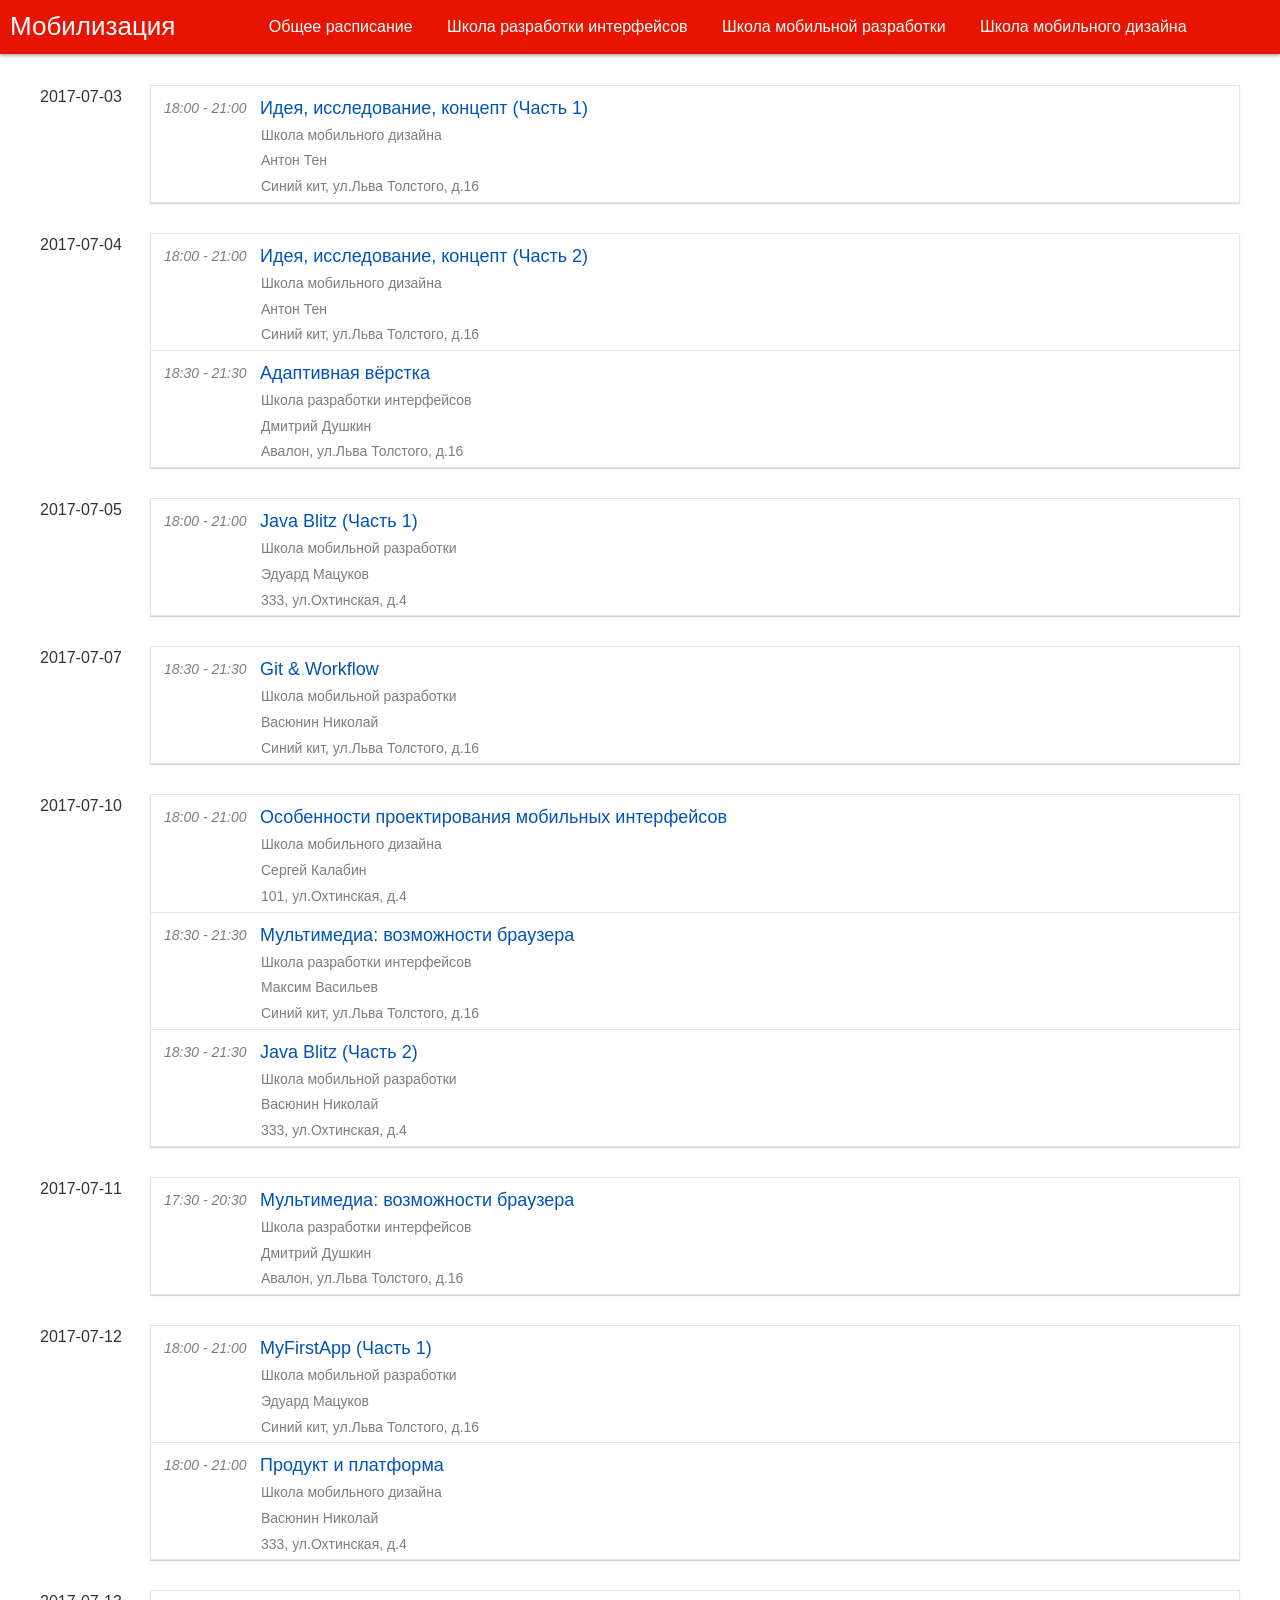
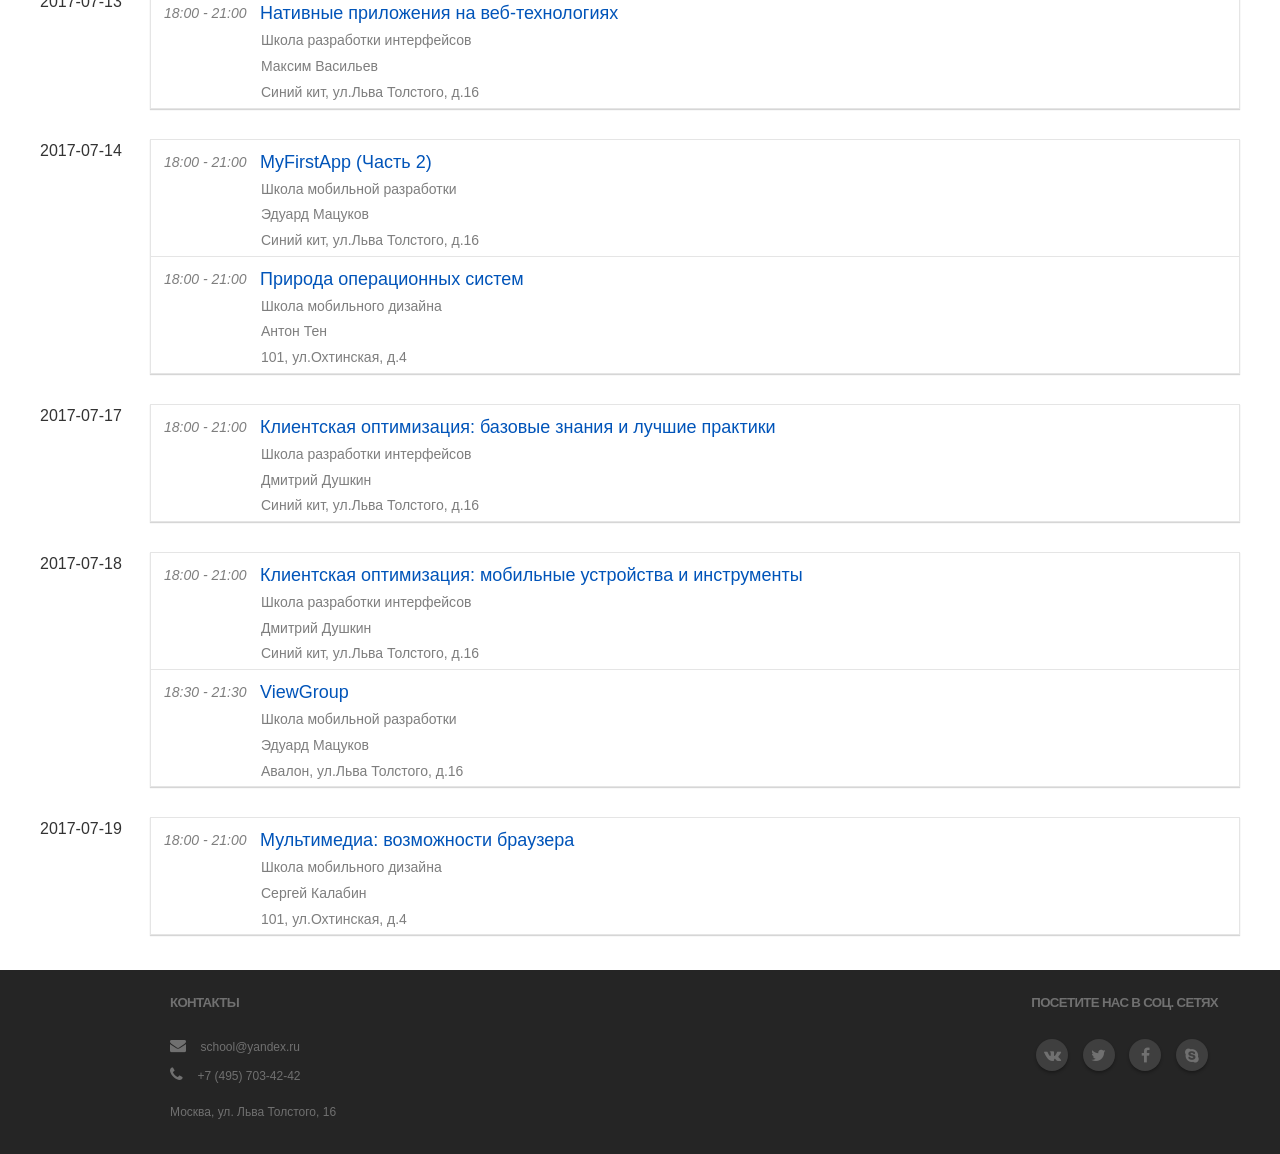
<file: index.html>
<!doctype html>
<html lang="ru">
<head>
    <title>Расписание занятий | Мобилизация 2017</title>
    <meta charset="utf-8">
    <meta name="viewport" content="width=device-width,initial-scale=1"/>
    <link rel="stylesheet" href="css/font-awesome.min.css">
    <link rel="stylesheet" href="css/Style.css?4125136">
</head>
<body>

<!--header-->

<header class="main-header">
    <div class="header-top">
        <a class="logo" href="#">Мобилизация</a>
        <nav class="main-nav">
            <ul class="main-menu">
                <li><div class="refresh">Общее расписание</div></li>
                <li><div class="filter">Школа разработки интерфейсов</div></li>
                <li><div class="filter">Школа мобильной разработки</div></li>
                <li><div class="filter">Школа мобильного дизайна</div></li>
            </ul>
        </nav>
    </div>
</header>

<!--Общее расписание-->

<div class="container page" id="page-timetable">
   <!-- <div class="group-block">
        <div class="lesson-date">
            10 апр., пн
        </div>
        <div class="day-block ended">
            <div class="lesson-block">
                <span class="lesson-time">18:00-21:00</span>
                <div class="lesson-info">
                    <a href="#video001" class="video001 lesson-subject">Лекция 1. Адаптивная вёрстка</a>
                    <p class="lesson-school">Школа разработки интерфейсов; <span class="lesson-teacher-dushkin">Дмитрий Душкин</span>
                    </p>
                    <a href="#video001" class="video001 btn">Смотреть</a>
                </div>
            </div>
        </div>
    </div>
    <div class="group-block">
        <div class="lesson-date">
            11 апр., вт
        </div>
        <div class="day-block ended">
            <div class="lesson-block">
                <span class="lesson-time">18:00-21:00</span>
                <div class="lesson-info">
                    <a href="#video002" class="video002 lesson-subject">Лекция 2. Работа с сенсорным пользовательским
                        вводом</a>
                    <p class="lesson-school">Школа разработки интерфейсов; <span class="lesson-teacher-dushkin">Дмитрий Душкин</span>
                    </p>
                    <a href="#video002" class="video002 btn">Смотреть</a>
                </div>
            </div>
            <div class="lesson-block">
                <span class="lesson-time">18:00-21:00</span>
                <div class="lesson-info">
                    <a href="#video003" class="video003 lesson-subject">Лекция 1. Java Blitz (Часть 1)</a>
                    <p class="lesson-school">Школа мобильной разработки; <span class="lesson-teacher-macukov">Эдуард Мацуков</span>
                    </p>
                    <a href="#video003" class="video003 btn">Смотреть</a>
                </div>
            </div>
        </div>
    </div>
    <div class="group-block">
        <div class="lesson-date">
            14 апр., пт
        </div>
        <div class="day-block">
            <div class="lesson-block">
                <span class="lesson-time">18:00-21:00</span>
                <div class="lesson-info">
                    <a href="#" class="lesson-subject">Лекция 1. Идея, исследование, концепт (Часть 1)</a>
                    <p class="lesson-school">Школа мобильного дизайна</p>
                    <span class="lesson-teacher-ten">Антон Тен</span>
                    <p class="lesson-place">ул. Льва Толстого, д. 14, ауд. 42</p>
                </div>
            </div>
        </div>
    </div>
    <div class="group-block">
        <div class="lesson-date">
            17 апр., пн
        </div>
        <div class="day-block">
            <div class="lesson-block">
                <span class="lesson-time">18:00-21:00</span>
                <div class="lesson-info">
                    <a href="#" class="lesson-subject">Лекция 2.Git & Workflow</a>
                    <p class="lesson-school">Школа мобильной разработки</p>
                    <span class="lesson-teacher-skladnov">Дмитрий Складнов</span>
                    <p class="lesson-place">ул. Льва Толстого, д. 16, ауд. 214</p>
                </div>
            </div>
        </div>
    </div>
    <div class="group-block">
        <div class="lesson-date">
            18 апр., вт
        </div>
        <div class="day-block">
            <div class="lesson-block">
                <span class="lesson-time">18:00-21:00</span>
                <div class="lesson-info">
                    <a href="#" class="lesson-subject">Лекция 3. Мультимедиа: возможности браузера</a>
                    <p class="lesson-school">Школа мобильной разработки, Школа разработки интерфейсов</p>
                    <span class="lesson-teacher-vasilev">Максим Васильев</span>
                    <p class="lesson-place">ул. Льва Толстого, д. 16, ауд. 242</p>
                </div>
            </div>
        </div>
    </div>
    <div class="group-block">
        <div class="lesson-date">
            20 апр., чт
        </div>
        <div class="day-block">
            <div class="lesson-block">
                <span class="lesson-time">18:00-21:00</span>
                <div class="lesson-info">
                    <a href="#" class="lesson-subject">Лекция 2. Идея, исследование, концепт (Часть 2)</a>
                    <p class="lesson-school">Школа мобильного дизайна</p>
                    <span class="lesson-teacher-ten">Антон Тен</span><br>
                    <p class="lesson-place">ул. Льва Толстого, д. 14, ауд. 29</p>
                </div>
            </div>
            <div class="lesson-block">
                <span class="lesson-time">18:00-21:00</span>
                <div class="lesson-info">
                    <a href="#" class="lesson-subject">Лекция 4. Java Blitz (Часть 2)</a>
                    <p class="lesson-school">Школа мобильной разработки</p>
                    <span class="lesson-teacher-skladnov">Дмитрий Складнов</span>
                    <p class="lesson-place">ул. Льва Толстого, д. 16, ауд. 242</p>
                </div>
            </div>
            <div class="lesson-block">
                <span class="lesson-time">18:00-21:00</span>
                <div class="lesson-info">
                    <a href="#" class="lesson-subject">Лекция 4. Особенности проектирования мобильных интерфейсов</a>
                    <p class="lesson-school">Школа разработки интерфейсов</p>
                    <span class="lesson-teacher-vasilev">Максим Васильев</span>
                    <p class="lesson-place">ул. Льва Толстого, д. 16, ауд. 212</p>
                </div>
            </div>
        </div>
    </div>
    <div class="group-block">
        <div class="lesson-date">
            21 апр., пт
        </div>
        <div class="day-block">
            <div class="lesson-block">
                <span class="lesson-time">18:00-21:00</span>
                <div class="lesson-info">
                    <a href="#" class="lesson-subject">Лекция 3. Особенности проектирования мобильных интерфейсов</a>
                    <p class="lesson-school">Школа мобильного дизайна</p>
                    <span class="lesson-teacher-kalabin">Сергей Калабин</span>
                    <p class="lesson-place">ул. Льва Толстого, д. 14, ауд. 29</p>
                </div>
            </div>
        </div>
    </div>
    <div class="group-block">
        <div class="lesson-date">
            24 апр., пн
        </div>
        <div class="day-block">
            <div class="lesson-block">
                <span class="lesson-time">18:00-21:00</span>
                <div class="lesson-info">
                    <a href="#" class="lesson-subject">Лекция 5. Нативные приложения на веб-технологиях</a>
                    <p class="lesson-school">Школа разработки интерфейсов</p>
                    <span class="lesson-teacher-vasilev">Максим Васильев</span>
                    <p class="lesson-place">ул. Льва Толстого, д. 16, ауд. 212</p>
                </div>
            </div>
            <div class="lesson-block">
                <span class="lesson-time">18:00-21:00</span>
                <div class="lesson-info">
                    <a href="#" class="lesson-subject">Лекция 5. MyFirstApp (Часть 2)</a>
                    <p class="lesson-school">Школа мобильной разработки</p>
                    <span class="lesson-teacher-skladnov">Дмитрий Складнов</span>
                    <p class="lesson-place">ул. Льва Толстого, д. 16, ауд. 42</p>
                </div>
            </div>
            <div class="lesson-block">
                <span class="lesson-time">18:00-21:00</span>
                <div class="lesson-info">
                    <a href="#" class="lesson-subject">Лекция 4. Продукт и платформа</a>
                    <p class="lesson-school">Школа мобильного дизайна</p>
                    <span class="lesson-teacher-kalabin">Сергей Калабин</span>
                    <p class="lesson-place">ул. Льва Толстого, д. 14, ауд. 333</p>
                </div>
            </div>
        </div>
    </div>
    <div class="group-block">
        <div class="lesson-date">
            25 апр., вт
        </div>
        <div class="day-block">
            <div class="lesson-block">
                <span class="lesson-time">18:00-21:00</span>
                <div class="lesson-info">
                    <a href="#" class="lesson-subject">Лекция 5. Природа операционных систем</a>
                    <p class="lesson-school">Школа мобильного дизайна</p>
                    <span class="lesson-teacher-kalabin">Сергей Калабин</span>
                    <p class="lesson-place">ул. Льва Толстого, д. 16, ауд. 212</p>
                </div>
            </div>
            <div class="lesson-block">
                <span class="lesson-time">18:00-21:00</span>
                <div class="lesson-info">
                    <a href="#" class="lesson-subject">Лекция 6. Инфраструктура веб-проектов</a>
                    <p class="lesson-school">Школа мобильной разработки, Школа разработки интерфейсов</p>
                    <span class="lesson-teacher-skladnov">Дмитрий Складнов</span>
                    <p class="lesson-place">ул. Льва Толстого, д. 14, ауд. 404</p>
                </div>
            </div>
        </div>
    </div>
    <div class="group-block">
        <div class="lesson-date">
            26 апр., ср
        </div>
        <div class="day-block">
            <div class="lesson-block">
                <span class="lesson-time">18:00-21:00</span>
                <div class="lesson-info">
                    <a href="#" class="lesson-subject">Лекция 7. Инструменты разработки мобильного
                        фронтенда</a>
                    <p class="lesson-school">Школа разработки интерфейсов</p>
                    <span class="lesson-teacher-dushkin">Дмитрий Душкин</span>
                    <p class="lesson-place">ул. Льва Толстого, д. 16, ауд. 42</p>

                </div>
            </div>
        </div>
    </div>
    <div class="group-block">
        <div class="lesson-date">
            27 апр., чт
        </div>
        <div class="day-block">
            <div class="lesson-block">
                <span class="lesson-time">18:00-21:00</span>
                <div class="lesson-info">
                    <a href="#" class="lesson-subject">Лекция 7. Background</a>
                    <p class="lesson-school">Школа мобильной разработки</p>
                    <span class="lesson-teacher-macukov">Эдуард Мацуков</span>
                    <p class="lesson-place">ул. Льва Толстого, д. 14, ауд. 416</p>
                </div>
            </div>
        </div>
    </div>
    <div class="group-block">
        <div class="lesson-date">
            28 апр., пт
        </div>
        <div class="day-block">
            <div class="lesson-block">
                <span class="lesson-time">18:00-21:00</span>
                <div class="lesson-info">
                    <a href="#" class="lesson-subject">Лекция 6. Исследование интерфейсов</a>
                    <p class="lesson-school">Школа мобильного дизайна</p>
                    <span class="lesson-teacher-ten">Антон Тен</span>
                    <p class="lesson-place">ул. Льва Толстого, д. 14, ауд. 404</p>
                </div>
            </div>
        </div>
    </div>-->
</div>

</body>

<!--Информация о преподавателях-->

<div class="teacher-info dushkin none">
    <img class="teacher-img" src="img/teachers/dushkin.jpg" alt="Дмитрий Душкин">
    <h2>Дмитрий Душкин</h2>
    <p>Кандидат технических наук, научный сотрудник ИПУ РАН с 2008 по 2013. Пришёл в Яндекс.Картинки в 2014 году,
        отвечал за мобильную версию и рост производительности сервиса. В 2016 перешёл в Yandex Data Factory, где
        разрабатывает интерфейсы и дизайн веб-приложений для B2B.</p>
</div>
<div class="teacher-info macukov none">
    <img class="teacher-img" src="img/teachers/macukov.jpg" alt="Эдуард Мацуков">
    <h2>Эдуард Мацуков</h2>
    <p>Разрабатываю приложения для Android с 2010 года. В 2014 делал высоконагруженное финансовое приложение. Тогда
        же начал осваивать АОП, внедряя язык в продакшн. В 2015 разрабатывал инструменты для Android Studio, позволяющие
        использовать aspectJ в своих проектах. В Яндексе занят на проекте Авто.ру.</p>
</div>
<div class="teacher-info ten none">
    <img class="teacher-img" src="img/teachers/ten.jpg" alt="Антон Тен">
    <h2>Антон Тен</h2>
    <p>В Яндексе с 2014 года. Ведущий дизайнер продукта в сервисах Переводчик, Расписания и Видео.</p>
</div>
<div class="teacher-info skladnov none">
    <img class="teacher-img" src="img/teachers/skladnov.jpg" alt="Дмитрий Складнов">
    <h2>Дмитрий Складнов</h2>
    <p>Окончил факультет ИТ Московского Технического Университета. В Яндексе с 2015 года, разрабатывает приложение
        Auto.ru для Android.</p>
</div>
<div class="teacher-info vasilev none">
    <img class="teacher-img" src="img/teachers/vasilev.jpg" alt="Максим Васильев">
    <h2>Максим Васильев</h2>
    <p>Во фронтенд-разработке с 2007 года. До 2013-го, когда пришёл в Яндекс, работал технологом в студии Лебедева и
        других компаниях.</p>
</div>
<div class="teacher-info kalabin none">
    <img class="teacher-img" src="img/teachers/kalabin.jpg" alt="Сергей Калабин">
    <h2>Сергей Калабин</h2>
    <p>Пришёл в компанию дизайнером мобильных приложений в 2013-м. Три года занимался музыкальными сервисами Яндекса,
        сейчас руководит дизайном турецкого направления. Считает что дизайнера должна отличать любовь к людям.</p>
</div>
<div class="back"></div>

<!--Видео с прошедших лекций-->

<div class="popup none" id="video001">
    <iframe id="video" src="https://www.youtube.com/embed/Y5450Ns5L4M?enablejsapi=1&html5=1" allowfullscreen=""
            frameborder="0" height="315" width="560"></iframe>
</div>
<div class="popup none" id="video002">
    <iframe src="https://www.youtube.com/embed/VZAcd2svW7w?enablejsapi=1&html5=1" allowfullscreen="" frameborder="0"
            height="315" width="560"></iframe>
</div>
<div class="popup none" id="video003">
    <iframe src="https://www.youtube.com/embed/5EvxWifIgro?enablejsapi=1&html5=1" allowfullscreen="" frameborder="0"
            height="315" width="560"></iframe>
</div>

<!--footer-->

<footer class="main-footer">
    <div class="footer_content">
        <div class="row">
            <div class="block1">
                <h5>Контакты</h5>
                <div class="contacts-blocks">
                    <div class="icons"><i class="fa fa-envelope"></i>
                        <a href="mailto:school@yandex.ru">school@yandex.ru</a>
                    </div>
                    <div class="icons"><i class="fa fa-phone"></i> <a href="tel:+74957034242">+7 (495) 703-42-42</a>
                    </div>
                    <p>Москва, ул. Льва Толстого, 16</p>
                </div>
            </div>
            <div class="block2">
                <h5>Посетите нас в соц. сетях</h5>
                <div class="icons"><span class="gray-circle"><a href="https://vk.com/yandex.academy"><i
                        class="fa fa-vk"></i></a></span> <span class="gray-circle"><a href="https://twitter.com/yandex"><i
                        class="fa fa-twitter"></i></a></span> <span class="gray-circle"><a
                        href="https://www.facebook.com/yandex"><i class="fa fa-facebook"></i></a></span> <span
                        class="gray-circle"><a href="skype:yandex?call"><i class="fa fa-skype"></i></a></span></div>
            </div>
        </div>
    </div>
</footer>
<script src="https://ajax.googleapis.com/ajax/libs/jquery/3.2.1/jquery.min.js"></script>
<script src="edit.js"></script>
</body>
</html>
</file>
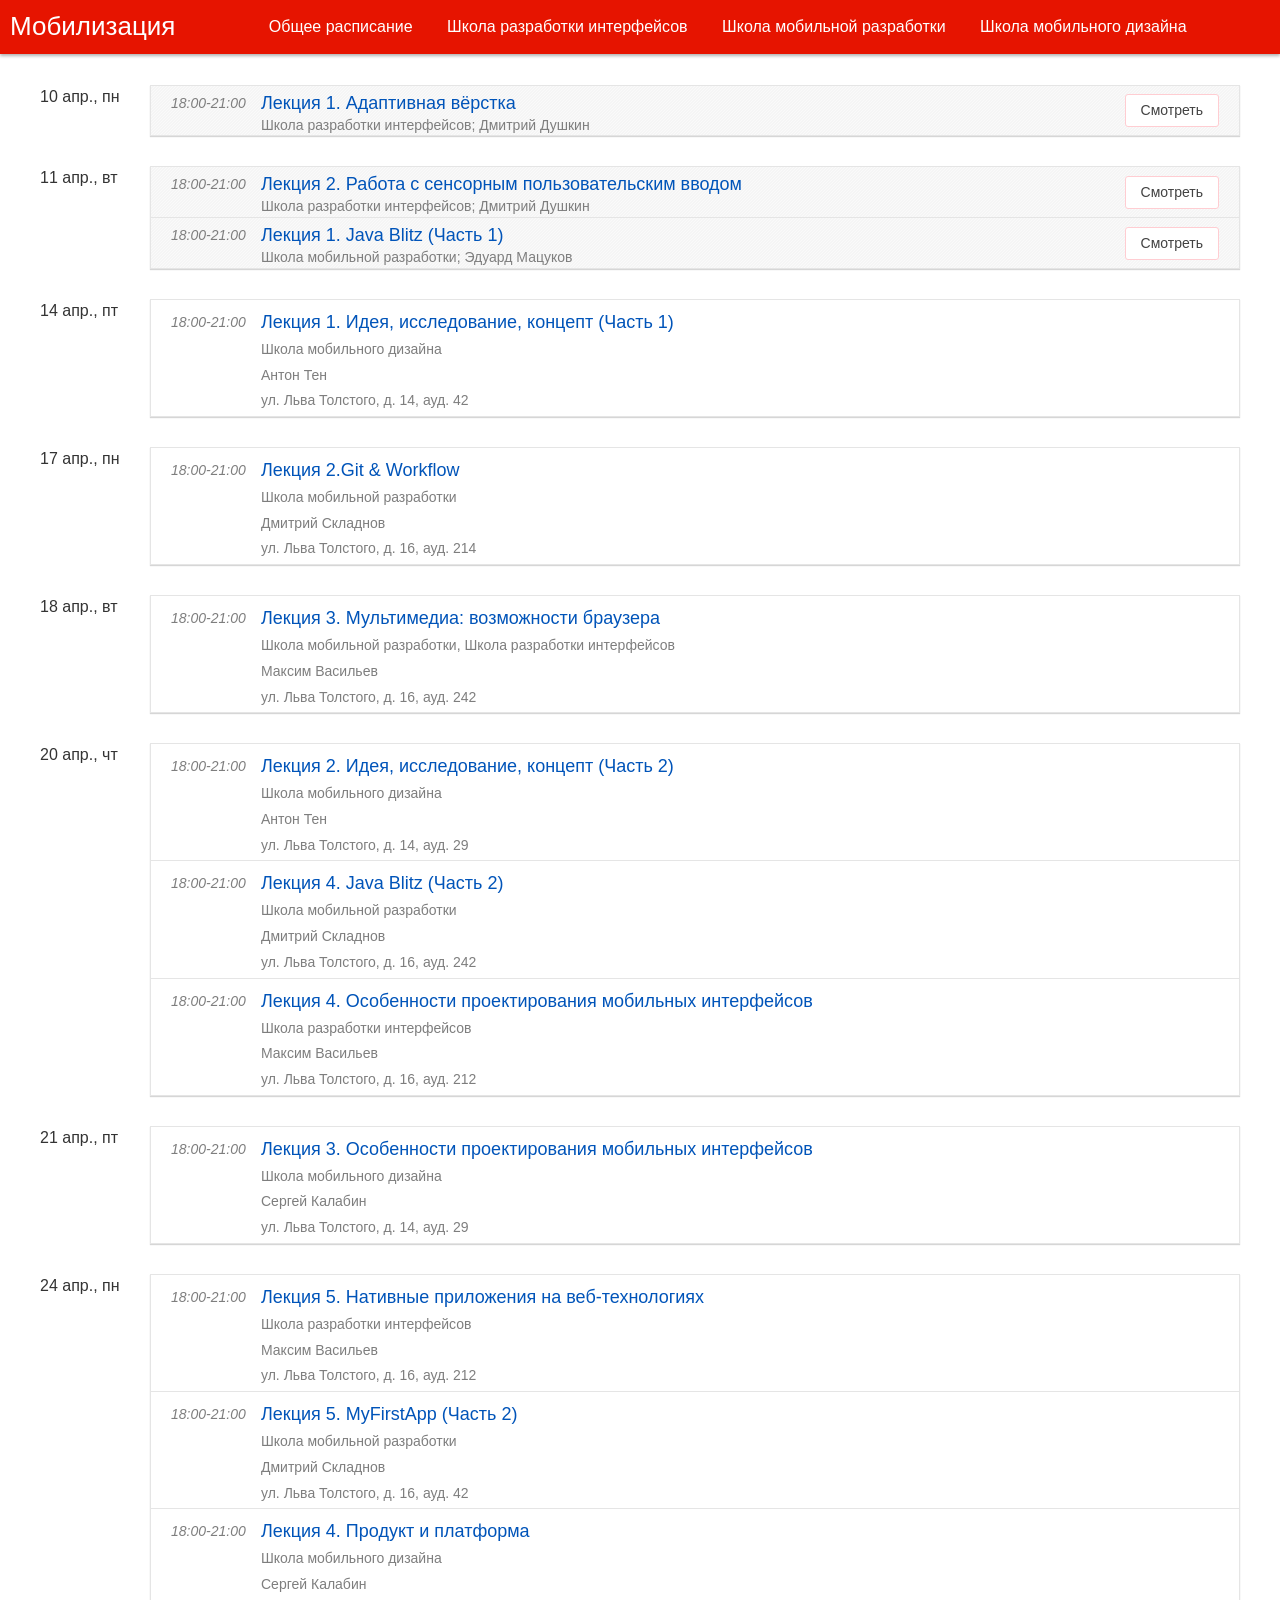
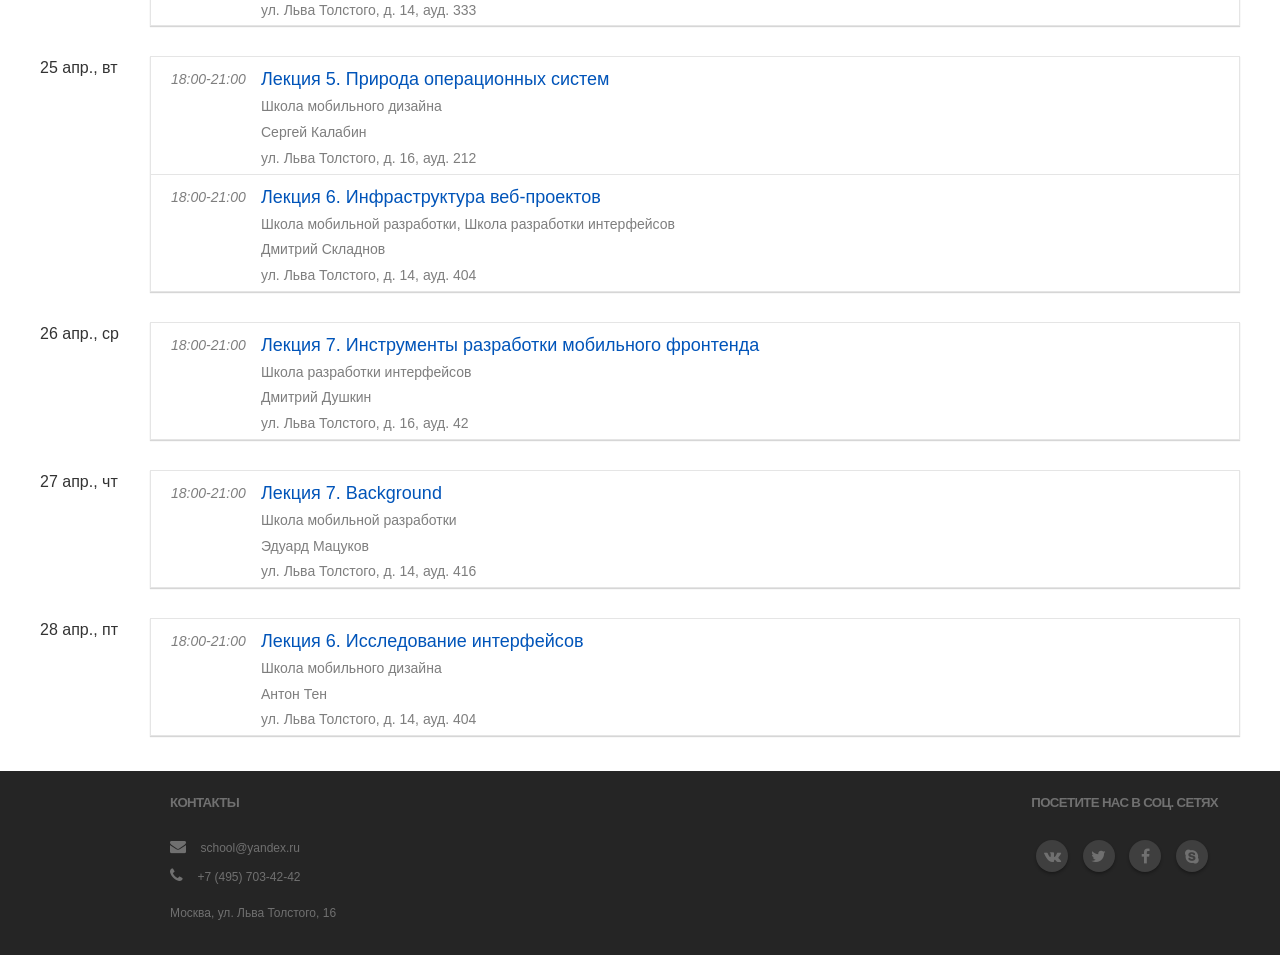
<file: timetable/index.html>
<!doctype html>
<html lang="ru">
<head>
    <title>Расписание занятий | Мобилизация 2017</title>
    <meta charset="utf-8">
    <meta name="viewport" content="width=device-width,initial-scale=1"/>
    <link rel="stylesheet" href="css/font-awesome.min.css">
    <link rel="stylesheet" href="css/Style.css">
</head>
<body>

<!--header-->

<header class="main-header">
    <div class="header-top">
        <a class="logo" href="https://www.yandex.ru/">Мобилизация</a>
        <nav class="main-nav">
            <ul class="main-menu">
                <li><div class="refresh">Общее расписание</div></li>
                <li><div class="filter">Школа разработки интерфейсов</div></li>
                <li><div class="filter">Школа мобильной разработки</div></li>
                <li><div class="filter">Школа мобильного дизайна</div></li>
            </ul>
        </nav>
    </div>
</header>

<!--Общее расписание-->

<div class="container page" id="page-timetable">
    <div class="group-block">
        <div class="lesson-date">
            10 апр., пн
        </div>
        <div class="day-block ended">
            <div class="lesson-block">
                <span class="lesson-time">18:00-21:00</span>
                <div class="lesson-info">
                    <a href="#video001" class="video001 lesson-subject">Лекция 1. Адаптивная вёрстка</a>
                    <p class="lesson-school">Школа разработки интерфейсов; <span class="lesson-teacher-dushkin">Дмитрий Душкин</span>
                    </p>
                    <a href="#video001" class="video001 btn">Смотреть</a>
                </div>
            </div>
        </div>
    </div>
    <div class="group-block">
        <div class="lesson-date">
            11 апр., вт
        </div>
        <div class="day-block ended">
            <div class="lesson-block">
                <span class="lesson-time">18:00-21:00</span>
                <div class="lesson-info">
                    <a href="#video002" class="video002 lesson-subject">Лекция 2. Работа с сенсорным пользовательским
                        вводом</a>
                    <p class="lesson-school">Школа разработки интерфейсов; <span class="lesson-teacher-dushkin">Дмитрий Душкин</span>
                    </p>
                    <a href="#video002" class="video002 btn">Смотреть</a>
                </div>
            </div>
            <div class="lesson-block">
                <span class="lesson-time">18:00-21:00</span>
                <div class="lesson-info">
                    <a href="#video003" class="video003 lesson-subject">Лекция 1. Java Blitz (Часть 1)</a>
                    <p class="lesson-school">Школа мобильной разработки; <span class="lesson-teacher-macukov">Эдуард Мацуков</span>
                    </p>
                    <a href="#video003" class="video003 btn">Смотреть</a>
                </div>
            </div>
        </div>
    </div>
    <div class="group-block">
        <div class="lesson-date">
            14 апр., пт
        </div>
        <div class="day-block">
            <div class="lesson-block">
                <span class="lesson-time">18:00-21:00</span>
                <div class="lesson-info">
                    <a href="#" class="lesson-subject">Лекция 1. Идея, исследование, концепт (Часть 1)</a>
                    <p class="lesson-school">Школа мобильного дизайна</p>
                    <span class="lesson-teacher-ten">Антон Тен</span>
                    <p class="lesson-place">ул. Льва Толстого, д. 14, ауд. 42</p>
                </div>
            </div>
        </div>
    </div>
    <div class="group-block">
        <div class="lesson-date">
            17 апр., пн
        </div>
        <div class="day-block">
            <div class="lesson-block">
                <span class="lesson-time">18:00-21:00</span>
                <div class="lesson-info">
                    <a href="#" class="lesson-subject">Лекция 2.Git & Workflow</a>
                    <p class="lesson-school">Школа мобильной разработки</p>
                    <span class="lesson-teacher-skladnov">Дмитрий Складнов</span>
                    <p class="lesson-place">ул. Льва Толстого, д. 16, ауд. 214</p>
                </div>
            </div>
        </div>
    </div>
    <div class="group-block">
        <div class="lesson-date">
            18 апр., вт
        </div>
        <div class="day-block">
            <div class="lesson-block">
                <span class="lesson-time">18:00-21:00</span>
                <div class="lesson-info">
                    <a href="#" class="lesson-subject">Лекция 3. Мультимедиа: возможности браузера</a>
                    <p class="lesson-school">Школа мобильной разработки, Школа разработки интерфейсов</p>
                    <span class="lesson-teacher-vasilev">Максим Васильев</span>
                    <p class="lesson-place">ул. Льва Толстого, д. 16, ауд. 242</p>
                </div>
            </div>
        </div>
    </div>
    <div class="group-block">
        <div class="lesson-date">
            20 апр., чт
        </div>
        <div class="day-block">
            <div class="lesson-block">
                <span class="lesson-time">18:00-21:00</span>
                <div class="lesson-info">
                    <a href="#" class="lesson-subject">Лекция 2. Идея, исследование, концепт (Часть 2)</a>
                    <p class="lesson-school">Школа мобильного дизайна</p>
                    <span class="lesson-teacher-ten">Антон Тен</span><br>
                    <p class="lesson-place">ул. Льва Толстого, д. 14, ауд. 29</p>
                </div>
            </div>
            <div class="lesson-block">
                <span class="lesson-time">18:00-21:00</span>
                <div class="lesson-info">
                    <a href="#" class="lesson-subject">Лекция 4. Java Blitz (Часть 2)</a>
                    <p class="lesson-school">Школа мобильной разработки</p>
                    <span class="lesson-teacher-skladnov">Дмитрий Складнов</span>
                    <p class="lesson-place">ул. Льва Толстого, д. 16, ауд. 242</p>
                </div>
            </div>
            <div class="lesson-block">
                <span class="lesson-time">18:00-21:00</span>
                <div class="lesson-info">
                    <a href="#" class="lesson-subject">Лекция 4. Особенности проектирования мобильных интерфейсов</a>
                    <p class="lesson-school">Школа разработки интерфейсов</p>
                    <span class="lesson-teacher-vasilev">Максим Васильев</span>
                    <p class="lesson-place">ул. Льва Толстого, д. 16, ауд. 212</p>
                </div>
            </div>
        </div>
    </div>
    <div class="group-block">
        <div class="lesson-date">
            21 апр., пт
        </div>
        <div class="day-block">
            <div class="lesson-block">
                <span class="lesson-time">18:00-21:00</span>
                <div class="lesson-info">
                    <a href="#" class="lesson-subject">Лекция 3. Особенности проектирования мобильных интерфейсов</a>
                    <p class="lesson-school">Школа мобильного дизайна</p>
                    <span class="lesson-teacher-kalabin">Сергей Калабин</span>
                    <p class="lesson-place">ул. Льва Толстого, д. 14, ауд. 29</p>
                </div>
            </div>
        </div>
    </div>
    <div class="group-block">
        <div class="lesson-date">
            24 апр., пн
        </div>
        <div class="day-block">
            <div class="lesson-block">
                <span class="lesson-time">18:00-21:00</span>
                <div class="lesson-info">
                    <a href="#" class="lesson-subject">Лекция 5. Нативные приложения на веб-технологиях</a>
                    <p class="lesson-school">Школа разработки интерфейсов</p>
                    <span class="lesson-teacher-vasilev">Максим Васильев</span>
                    <p class="lesson-place">ул. Льва Толстого, д. 16, ауд. 212</p>
                </div>
            </div>
            <div class="lesson-block">
                <span class="lesson-time">18:00-21:00</span>
                <div class="lesson-info">
                    <a href="#" class="lesson-subject">Лекция 5. MyFirstApp (Часть 2)</a>
                    <p class="lesson-school">Школа мобильной разработки</p>
                    <span class="lesson-teacher-skladnov">Дмитрий Складнов</span>
                    <p class="lesson-place">ул. Льва Толстого, д. 16, ауд. 42</p>
                </div>
            </div>
            <div class="lesson-block">
                <span class="lesson-time">18:00-21:00</span>
                <div class="lesson-info">
                    <a href="#" class="lesson-subject">Лекция 4. Продукт и платформа</a>
                    <p class="lesson-school">Школа мобильного дизайна</p>
                    <span class="lesson-teacher-kalabin">Сергей Калабин</span>
                    <p class="lesson-place">ул. Льва Толстого, д. 14, ауд. 333</p>
                </div>
            </div>
        </div>
    </div>
    <div class="group-block">
        <div class="lesson-date">
            25 апр., вт
        </div>
        <div class="day-block">
            <div class="lesson-block">
                <span class="lesson-time">18:00-21:00</span>
                <div class="lesson-info">
                    <a href="#" class="lesson-subject">Лекция 5. Природа операционных систем</a>
                    <p class="lesson-school">Школа мобильного дизайна</p>
                    <span class="lesson-teacher-kalabin">Сергей Калабин</span>
                    <p class="lesson-place">ул. Льва Толстого, д. 16, ауд. 212</p>
                </div>
            </div>
            <div class="lesson-block">
                <span class="lesson-time">18:00-21:00</span>
                <div class="lesson-info">
                    <a href="#" class="lesson-subject">Лекция 6. Инфраструктура веб-проектов</a>
                    <p class="lesson-school">Школа мобильной разработки, Школа разработки интерфейсов</p>
                    <span class="lesson-teacher-skladnov">Дмитрий Складнов</span>
                    <p class="lesson-place">ул. Льва Толстого, д. 14, ауд. 404</p>
                </div>
            </div>
        </div>
    </div>
    <div class="group-block">
        <div class="lesson-date">
            26 апр., ср
        </div>
        <div class="day-block">
            <div class="lesson-block">
                <span class="lesson-time">18:00-21:00</span>
                <div class="lesson-info">
                    <a href="#" class="lesson-subject">Лекция 7. Инструменты разработки мобильного
                        фронтенда</a>
                    <p class="lesson-school">Школа разработки интерфейсов</p>
                    <span class="lesson-teacher-dushkin">Дмитрий Душкин</span>
                    <p class="lesson-place">ул. Льва Толстого, д. 16, ауд. 42</p>

                </div>
            </div>
        </div>
    </div>
    <div class="group-block">
        <div class="lesson-date">
            27 апр., чт
        </div>
        <div class="day-block">
            <div class="lesson-block">
                <span class="lesson-time">18:00-21:00</span>
                <div class="lesson-info">
                    <a href="#" class="lesson-subject">Лекция 7. Background</a>
                    <p class="lesson-school">Школа мобильной разработки</p>
                    <span class="lesson-teacher-macukov">Эдуард Мацуков</span>
                    <p class="lesson-place">ул. Льва Толстого, д. 14, ауд. 416</p>
                </div>
            </div>
        </div>
    </div>
    <div class="group-block">
        <div class="lesson-date">
            28 апр., пт
        </div>
        <div class="day-block">
            <div class="lesson-block">
                <span class="lesson-time">18:00-21:00</span>
                <div class="lesson-info">
                    <a href="#" class="lesson-subject">Лекция 6. Исследование интерфейсов</a>
                    <p class="lesson-school">Школа мобильного дизайна</p>
                    <span class="lesson-teacher-ten">Антон Тен</span>
                    <p class="lesson-place">ул. Льва Толстого, д. 14, ауд. 404</p>
                </div>
            </div>
        </div>
    </div>
</div>

</body>

<!--Информация о преподавателях-->

<div class="teacher-info dushkin none">
    <img class="teacher-img" src="img/teachers/dushkin.jpg" alt="Дмитрий Душкин">
    <h2>Дмитрий Душкин</h2>
    <p>Кандидат технических наук, научный сотрудник ИПУ РАН с 2008 по 2013. Пришёл в Яндекс.Картинки в 2014 году,
        отвечал за мобильную версию и рост производительности сервиса. В 2016 перешёл в Yandex Data Factory, где
        разрабатывает интерфейсы и дизайн веб-приложений для B2B.</p>
</div>
<div class="teacher-info dushkin none">
    <img class="teacher-img" src="img/teachers/dushkin.jpg" alt="Дмитрий Душкин">
    <h2>Дмитрий Душкин</h2>
    <p>Кандидат технических наук, научный сотрудник ИПУ РАН с 2008 по 2013. Пришёл в Яндекс.Картинки в 2014 году,
        отвечал за мобильную версию и рост производительности сервиса. В 2016 перешёл в Yandex Data Factory, где
        разрабатывает интерфейсы и дизайн веб-приложений для B2B.</p>
</div>
<div class="teacher-info macukov none">
    <img class="teacher-img" src="img/teachers/macukov.jpg" alt="Эдуард Мацуков">
    <h2>Эдуард Мацуков</h2>
    <p>Разрабатываю приложения для Android с 2010 года. В 2014 делал высоконагруженное финансовое приложение. Тогда
        же начал осваивать АОП, внедряя язык в продакшн. В 2015 разрабатывал инструменты для Android Studio, позволяющие
        использовать aspectJ в своих проектах. В Яндексе занят на проекте Авто.ру.</p>
</div>
<div class="teacher-info ten none">
    <img class="teacher-img" src="img/teachers/ten.jpg" alt="Антон Тен">
    <h2>Антон Тен</h2>
    <p>В Яндексе с 2014 года. Ведущий дизайнер продукта в сервисах Переводчик, Расписания и Видео.</p>
</div>
<div class="teacher-info skladnov none">
    <img class="teacher-img" src="img/teachers/skladnov.jpg" alt="Дмитрий Складнов">
    <h2>Дмитрий Складнов</h2>
    <p>Окончил факультет ИТ Московского Технического Университета. В Яндексе с 2015 года, разрабатывает приложение
        Auto.ru для Android.</p>
</div>
<div class="teacher-info vasilev none">
    <img class="teacher-img" src="img/teachers/vasilev.jpg" alt="Максим Васильев">
    <h2>Максим Васильев</h2>
    <p>Во фронтенд-разработке с 2007 года. До 2013-го, когда пришёл в Яндекс, работал технологом в студии Лебедева и
        других компаниях.</p>
</div>
<div class="teacher-info kalabin none">
    <img class="teacher-img" src="img/teachers/kalabin.jpg" alt="Сергей Калабин">
    <h2>Сергей Калабин</h2>
    <p>Пришёл в компанию дизайнером мобильных приложений в 2013-м. Три года занимался музыкальными сервисами Яндекса,
        сейчас руководит дизайном турецкого направления. Считает что дизайнера должна отличать любовь к людям.</p>
</div>
<div class="back"></div>

<!--Видео с прошедших лекций-->

<div class="popup none" id="video001">
    <iframe id="video" src="https://www.youtube.com/embed/Y5450Ns5L4M?enablejsapi=1&html5=1" allowfullscreen=""
            frameborder="0" height="315" width="560"></iframe>
</div>
<div class="popup none" id="video002">
    <iframe src="https://www.youtube.com/embed/VZAcd2svW7w?enablejsapi=1&html5=1" allowfullscreen="" frameborder="0"
            height="315" width="560"></iframe>
</div>
<div class="popup none" id="video003">
    <iframe src="https://www.youtube.com/embed/5EvxWifIgro?enablejsapi=1&html5=1" allowfullscreen="" frameborder="0"
            height="315" width="560"></iframe>
</div>

<!--footer-->

<footer class="main-footer">
    <div class="footer_content">
        <div class="row">
            <div class="block1">
                <h5>Контакты</h5>
                <div class="contacts-blocks">
                    <div class="icons"><i class="fa fa-envelope"></i>
                        <a href="mailto:school@yandex.ru">school@yandex.ru</a>
                    </div>
                    <div class="icons"><i class="fa fa-phone"></i> <a href="tel:+74957034242">+7 (495) 703-42-42</a>
                    </div>
                    <p>Москва, ул. Льва Толстого, 16</p>
                </div>
            </div>
            <div class="block2">
                <h5>Посетите нас в соц. сетях</h5>
                <div class="icons"><span class="gray-circle"><a href="https://vk.com/yandex.academy"><i
                        class="fa fa-vk"></i></a></span> <span class="gray-circle"><a href="https://twitter.com/yandex"><i
                        class="fa fa-twitter"></i></a></span> <span class="gray-circle"><a
                        href="https://www.facebook.com/yandex"><i class="fa fa-facebook"></i></a></span> <span
                        class="gray-circle"><a href="skype:yandex?call"><i class="fa fa-skype"></i></a></span></div>
            </div>
        </div>
    </div>
</footer>
<script src="https://ajax.googleapis.com/ajax/libs/jquery/3.2.1/jquery.min.js"></script>
<script src="edit.js"></script>
</body>
</html>
</file>
<file: css/Style.css>
/******************************
    * Оглавление
    * 1. Header
    * 2. Timetable
    * 3. Footer
    * 4. Other
    * 5. Media
 ******************************/




body {
    padding: 0;
    margin: 0;
    font: normal normal 16px/1.48 "Myriad Pro", Arial, sans-serif;
    color: #333333;
    font-weight: normal;
    font-style: normal;
}

/*********************
|		1.HEADER
*********************/

.main-header {
    margin: -16px 0 0 0;
    background: #E61400;
    box-shadow: 0 2px 3px rgba(0, 0, 0, .3);
    text-align: center;
    min-height: 50px;

}

.logo {
    padding: 0;
    margin: 7px 0 7px 10px;
    text-decoration: none;
    font-size: 26px;
    color: #fff;
    float: left;
    font-stretch: ultra-condensed;
}

.main-menu > li {
    display: inline-block;
}


.main-menu > li > div {
    display: block;
    padding: 15px;
    color: #fff;
    text-decoration: none;
    cursor: pointer;
}

.main-menu > li > div:hover {
    color: #ffebee;
}

/*********************
|	  2.TIMETABLE
*********************/

.group-block {
    max-width: 1200px;
    display: block;
    margin: 0 auto;
    padding: 15px;
}

.lesson-date {
    float: left;
    max-width: 90px;
    text-align: right;
}

[class^='day-block'] {
    margin-left: 110px;
    border: 1px solid #e5e5e5;
    box-shadow: 0 1px 1px 0 rgba(0, 0, 0, 0.16);
}

.ended {
    height: 100%;
    background: url(../img/line_pattern.png);
    background-color: #F5F5F5;
}

.ended p {
    margin: 0;
}

.ended .lesson-block {
    padding: 5px 20px 0 20px;
}

.lesson-block {
    padding: 10px 20px 0 20px;
    list-style: none;
}

.lesson-block + .lesson-block {
    border-top: solid 1px #e5e5e5;
}

.lesson-block p {
    margin-left: 0;
}

.lesson-block span {
    margin-left: -7px;
}

.lesson-time {
    font-style: italic;
    font-size: 14px;
    float: left;
    padding-top: 2px;
    margin-right: 10px;
    max-width: 100px;
    text-align: right;
    color: #7e7e7e;
}

.lesson-info {
    font-size: 14px;
    margin-left: 90px;
    color: #7e7e7e;
}

.lesson-subject {
    font-size: 18px;
    line-height: 24px;
    color: #0054B9;
    text-decoration: none;
    margin-left: -1px;
}

.lesson-subject:hover {
    color: #E61400;
    transition: 0.1s ease-in;
}

.lesson-school, [class^='lesson-teacher'] {
    margin: 5px;
}

.lesson-teacher {
    display: inline;
}

.lesson-place {
    margin: 5px 0 0 5px;
    padding-bottom: 5px;
}

.lesson-info .btn {
    float: right;
    padding: 5px 15px;
    margin: -41px 0 0 0;
    text-decoration: none;
    color: #424242;
    text-align: center;
    border: 1px solid #ffcdd2;
    border-radius: 3px;
    background: #fff;
}

.lesson-info .btn:hover {
    border: 1px solid #E61400;
    transition: 0.2s ease-in;
    color: #000;
}

/*Всплывающие окна*/

.teacher-info {
    background-color: #fff;
    position: absolute;
    display: inline-block;
    border: 1px solid #e5e5e5;
    border-radius: 3px;
    max-width: 800px;
}

.teacher-img {
    border-radius: 50%;
    float: left;
    margin: 10px 30px 10px 10px;
}

/*********************
|		FOOTER
*********************/

footer {
    background: #252525;
    margin: 20px 0 0 0;
    color: #707070;
    padding-bottom: 20px;

}

.footer_content {
    text-align: left;
    display: block;
    margin: 0 auto;
    max-width: 1200px;
}

.block1 {
    margin-left: 110px;
    display: block;
    float: left;
}

.block2 {
    display: block;
    float: right;
}

.footer_content h5 {
    text-transform: uppercase;
    font-weight: bold;
    letter-spacing: -0.05em;
}

.contacts-blocks p {
    font-size: 12px;
}

.contacts-blocks .fa {
    text-align: left;
    margin-left: 0;
    margin-bottom: 10px;
}

.contacts-blocks a {
    text-decoration: none;
    color: #707070;
    margin-left: 10px;
    font-size: 12px;
}

.contacts-blocks a:hover {
    color: #E9E9E9;
}

.icons > .gray-circle {
    display: inline-block;
    margin: 5px;
    margin-bottom: 30px;
}

.gray-circle > a {
    color: #707070;
}

.gray-circle > a .fa {
    background: #3F3F3F;
    width: 2em;
    height: 2em;
    line-height: 2em;
    text-align: center;
    border-radius: 50%;
    box-shadow: 0 2px 3px rgba(0, 0, 0, 0.3);
}

.gray-circle > a .fa:hover {
    color: #fff;
    background: #E61400;
    box-shadow: 0 3px 4px rgba(0, 0, 0, 0.6);
    transform: scale(1.2, 1.2);
    transition: 0.2s ease-in;
}

/*********************
|		Other
*********************/

.none {
    display: none;
}

.row:before, .row:after {
    content: "";
    display: table;
}

.row:after {
    clear: both;
}

/*Всплывающее окно*/
.back {
    display: none;
    height: 100%;
    width: 100%;
    z-index: 10;
    position: fixed;
    top: 0;
    left: 0;
    background: #000;
}

.popup {
    background: rgba(0, 0, 0, 0);
    display: none;
    z-index: 20;
    position: fixed;
    top: 25%;
    left: 50%;
    margin-left: -352px;
    overflow-y: auto;
}

/*********************
|		MEDIA
*********************/

@media screen and (max-width: 1460px) {

    .block1 {
        margin-left: 130px;
    }

    .block2 {
        margin-right: 22px;
    }

}


@media all and (max-width: 815px) {

    /*header*/

    .main-header {
        margin: 0;
        width: 100%;
    }

    .main-menu {
        margin: 0;
        padding: 0;
    }

    .main-menu > li {
        display: inline-block;
    }


    .main-menu > li > a {
        display: block;
        padding: 7px 40px;
        color: #fff;
        text-decoration: none;
    }

    .logo {
        margin: 0;
        float: none;
    }

    /*timetable*/

    .lesson-date {
        margin: 0;
        padding: 5px 10px 0 20px;
    }

    .day-block {
        margin: 0;
    }

    .lesson-block {
        padding: 5px 20px 0 20px;
    }

    .lesson-block p {
        margin: 2px 0;;
    }

    .lesson-time {
        margin: 0;
        float: none;
    }

    .lesson-info {
        margin-left: 0;
    }

    .lesson-subject {
        font-size: 16px;
        font-weight: bold;
        margin: 0;
    }

    .lesson-info .btn {
        margin: 5px auto;
        float: none;
        display: block;
        max-width: 60px;
    }

    /*footer*/

    footer {
        padding-bottom: 0;
        margin-top: 10px;
    }

    .footer_content h5 {
        text-align: center;
        margin: 10px 0;
    }

    .block1 {
        max-width: 164px;
        margin: 0 auto;
        float: none;
    }

    .block2 {
        max-width: 200px;
        margin: 0 auto;
        float: none;
    }

    .icons {
        padding-left: 10px;
    }

    .icons > .gray-circle {
        margin-bottom: 15px;
    }

}
</file>
<file: timetable/css/Style.css>
/******************************
    * Оглавление
    * 1. Header
    * 2. Timetable
    * 3. Footer
    * 4. Other
    * 5. Media
 ******************************/




body {
    padding: 0;
    margin: 0;
    font: normal normal 16px/1.48 "Myriad Pro", Arial, sans-serif;
    color: #333333;
    font-weight: normal;
    font-style: normal;
}

/*********************
|		1.HEADER
*********************/

.main-header {
    margin: -16px 0 0 0;
    background: #E61400;
    box-shadow: 0 2px 3px rgba(0, 0, 0, .3);
    text-align: center;
    min-height: 50px;

}

.logo {
    padding: 0;
    margin: 7px 0 7px 10px;
    text-decoration: none;
    font-size: 26px;
    color: #fff;
    float: left;
    font-stretch: ultra-condensed;
}

.main-menu > li {
    display: inline-block;
}


.main-menu > li > div {
    display: block;
    padding: 15px;
    color: #fff;
    text-decoration: none;
    cursor: pointer;
}

.main-menu > li > div:hover {
    color: #ffebee;
}

/*********************
|	  2.TIMETABLE
*********************/

.group-block {
    max-width: 1200px;
    display: block;
    margin: 0 auto;
    padding: 15px;
}

.lesson-date {
    float: left;
    max-width: 90px;
    text-align: right;
}

.day-block {
    margin-left: 110px;
    border: 1px solid #e5e5e5;
    box-shadow: 0 1px 1px 0 rgba(0, 0, 0, 0.16);
}

.ended {
    height: 100%;
    background: url(../img/line_pattern.png);
    background-color: #F5F5F5;
}

.ended p {
    margin: 0;
}

.ended .lesson-block {
    padding: 5px 20px 0 20px;
}

.lesson-block {
    padding: 10px 20px 0 20px;
    list-style: none;
}

.lesson-block + .lesson-block {
    border-top: solid 1px #e5e5e5;
}

.lesson-block p {
    margin-left: 0;
}

.lesson-block span {
    margin-left: 0;
}

.lesson-time {
    font-style: italic;
    font-size: 14px;
    float: left;
    padding-top: 2px;
    margin-right: 10px;
    max-width: 80px;
    text-align: right;
    color: #7e7e7e;
}

.lesson-info {
    font-size: 14px;
    margin-left: 90px;
    color: #7e7e7e;
}

.lesson-subject {
    font-size: 18px;
    line-height: 24px;
    color: #0054B9;
    text-decoration: none;
}

.lesson-subject:hover {
    color: #E61400;
    transition: 0.1s ease-in;
}

.lesson-school, [class^='lesson-teacher'] {
    margin: 5px;
}

.lesson-place {
    margin: 5px 0 0 5px;
    padding-bottom: 5px;
}

.lesson-info .btn {
    float: right;
    padding: 5px 15px;
    margin: -41px 0 0 0;
    text-decoration: none;
    color: #424242;
    text-align: center;
    border: 1px solid #ffcdd2;
    border-radius: 3px;
    background: #fff;
}

.lesson-info .btn:hover {
    border: 1px solid #E61400;
    transition: 0.2s ease-in;
    color: #000;
}

/*Всплывающие окна*/

.teacher-info {
    background-color: #fff;
    position: absolute;
    display: inline-block;
    border: 1px solid #e5e5e5;
    border-radius: 3px;
    max-width: 800px;
}

.teacher-img {
    border-radius: 50%;
    float: left;
    margin: 10px 30px 10px 10px;
}

/*********************
|		FOOTER
*********************/

footer {
    background: #252525;
    margin: 20px 0 0 0;
    color: #707070;
    padding-bottom: 20px;

}

.footer_content {
    text-align: left;
    display: block;
    margin: 0 auto;
    max-width: 1200px;
}

.block1 {
    margin-left: 110px;
    display: block;
    float: left;
}

.block2 {
    display: block;
    float: right;
}

.footer_content h5 {
    text-transform: uppercase;
    font-weight: bold;
    letter-spacing: -0.05em;
}

.contacts-blocks p {
    font-size: 12px;
}

.contacts-blocks .fa {
    text-align: left;
    margin-left: 0;
    margin-bottom: 10px;
}

.contacts-blocks a {
    text-decoration: none;
    color: #707070;
    margin-left: 10px;
    font-size: 12px;
}

.contacts-blocks a:hover {
    color: #E9E9E9;
}

.icons > .gray-circle {
    display: inline-block;
    margin: 5px;
    margin-bottom: 30px;
}

.gray-circle > a {
    color: #707070;
}

.gray-circle > a .fa {
    background: #3F3F3F;
    width: 2em;
    height: 2em;
    line-height: 2em;
    text-align: center;
    border-radius: 50%;
    box-shadow: 0 2px 3px rgba(0, 0, 0, 0.3);
}

.gray-circle > a .fa:hover {
    color: #fff;
    background: #E61400;
    box-shadow: 0 3px 4px rgba(0, 0, 0, 0.6);
    transform: scale(1.2, 1.2);
    transition: 0.2s ease-in;
}

/*********************
|		Other
*********************/

.none {
    display: none;
}

.row:before, .row:after {
    content: "";
    display: table;
}

.row:after {
    clear: both;
}

/*Всплывающее окно*/
.back {
    display: none;
    height: 100%;
    width: 100%;
    z-index: 10;
    position: fixed;
    top: 0;
    left: 0;
    background: #000;
}

.popup {
    background: rgba(0, 0, 0, 0);
    display: none;
    z-index: 20;
    position: fixed;
    top: 25%;
    left: 50%;
    margin-left: -352px;
    overflow-y: auto;
}

/*********************
|		MEDIA
*********************/

@media screen and (max-width: 1460px) {

    .block1 {
        margin-left: 130px;
    }

    .block2 {
        margin-right: 22px;
    }

}

@media screen and (max-width: 885px) {
    .main-menu > li {
        border-right: none;
    }

    .main-menu > li:first-child {
        border-left: none;
    }
}

@media all and (max-width: 815px) {

    /*header*/

    .main-header {
        margin: 0;
        width: 100%;
    }

    .main-menu {
        margin: 0;
        padding: 0;
    }

    .main-menu > li {
        display: inline-block;
        border-right: none;
    }

    .main-menu > li:first-child {
        border-left: none;
    }

    .main-menu > li > a {
        display: block;
        padding: 7px 40px;
        color: #fff;
        text-decoration: none;
    }

    .logo {
        margin: 0;
        float: none;
    }

    /*timetable*/

    .lesson-date {
        margin: 0;
        padding: 5px 10px 0 20px;
    }

    .day-block {
        margin: 0;
    }

    .lesson-block {
        padding: 5px 20px 0 20px;
    }

    .lesson-block p {
        margin: 2px 0;;
    }

    .lesson-time {
        margin: 0;
        float: none;
    }

    .lesson-info {
        margin-left: 0;
    }

    .lesson-subject {
        font-size: 16px;
        font-weight: bold;
        margin: 0;
    }

    .lesson-info .btn {
        margin: 5px auto;
        float: none;
        display: block;
        max-width: 60px;
    }

    /*footer*/

    footer {
        padding-bottom: 0;
        margin-top: 10px;
    }

    .footer_content h5 {
        text-align: center;
        margin: 10px 0;
    }

    .block1 {
        max-width: 164px;
        margin: 0 auto;
        float: none;
    }

    .block2 {
        max-width: 200px;
        margin: 0 auto;
        float: none;
    }

    .icons {
        padding-left: 10px;
    }

    .icons > .gray-circle {
        margin-bottom: 15px;
    }

}
</file>
